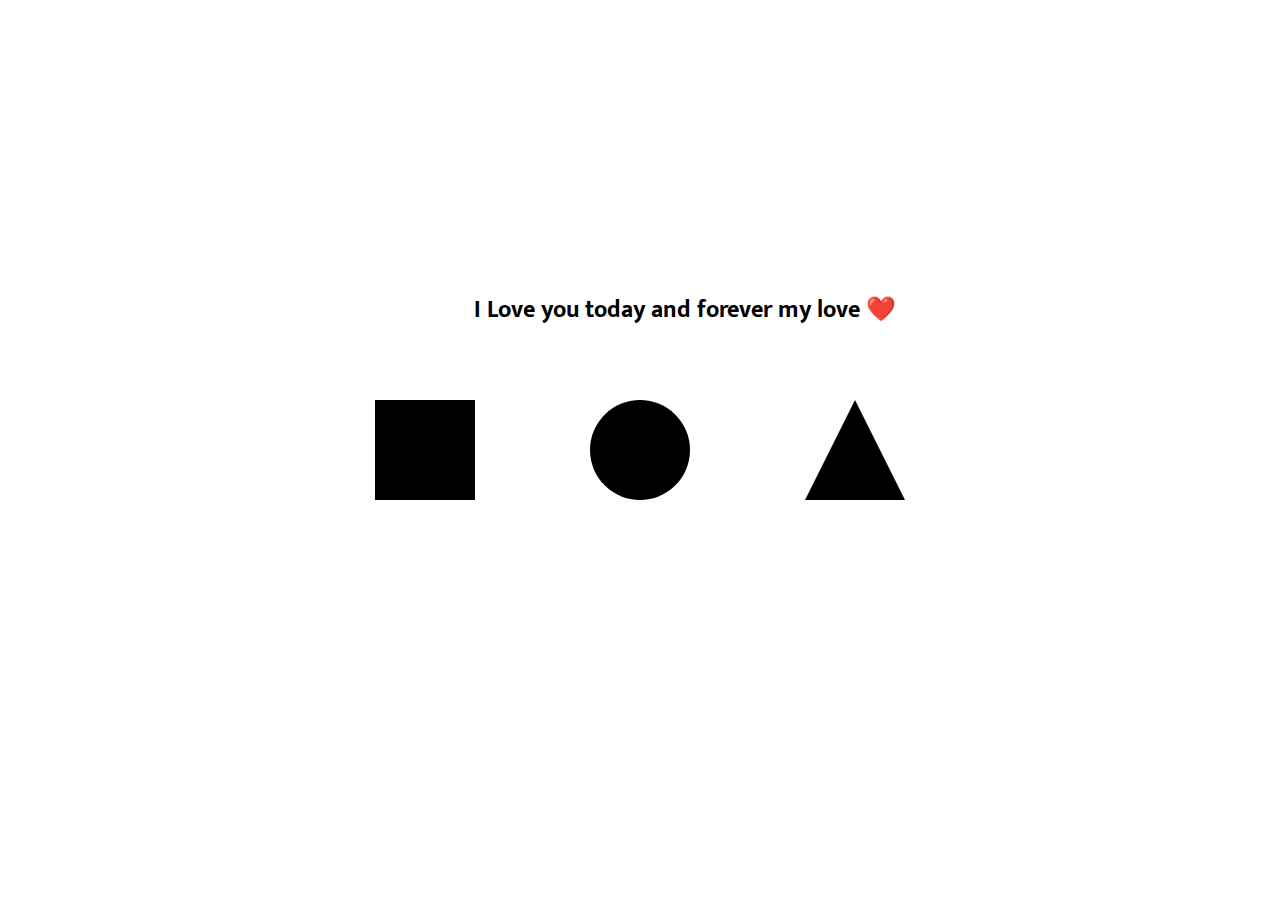
<file: index.html>
<!DOCTYPE html>
<html lang="en">
<head>
    <meta charset="UTF-8">
    <title>Stupid Penguin's</title>
    <meta name="viewport" content="width=device-width, initial-scale=1.0">
    <link rel="stylesheet" href="style.css">
    <link rel="preconnect" href="https://fonts.googleapis.com">
    <link rel="preconnect" href="https://fonts.gstatic.com" crossorigin>
    <link href="https://fonts.googleapis.com/css2?family=Mukta:wght@300&display=swap" rel="stylesheet">
</head>
<body>
    <h2>I Love you today and forever my love ❤️</h2>
        <div class="container">
                <div data-rate="0.7" class="square"></div>
                <div class="circle" data-rate="1.5"></div>
                <div class="triangle" data-rate="1"></div>
        </div>

        <div class="container2"></div>
    <script src="main.js"></script>
</body>
</html>
</file>
<file: style.css>
html {
    scroll-behavior: smooth;
}

body {
    margin: 0;
    padding: 0;
    font-family: 'Mukta', sans-serif;
}

.square {
    margin: 0px;
    height: 100px;
    width: 100px;
    transition: 0.3s;
    background-color: black;
}
.square:hover {
    margin: -12.5px;
    height: 125px;
    width: 125px;
    background-color: #E31C79;
}

.circle {
    margin: -100px 115px;
    height: 100px;
    width: 100px;
    border-radius: 50%;
    transition: 0.3s;
    background-color: black;
}
.circle:hover {
    margin: -120px 105px;
    height: 125px;
    width: 125px;
    background-color: #ffdee9;
}

.triangle {
    margin: 0px 0px;
    width: 0;
    height: 0;
    transition: 0.3s;
    border-left: 50px solid transparent;
    border-right: 50px solid transparent;
    border-bottom: 100px solid black;
}

.triangle:hover {
    transform: rotate(3.142rad);
    border-bottom: 100px solid pink;
}

.container {
    height: 100%;
    width: 100%;
    position: absolute;
    display: flex;
    align-items: center;
    justify-content: center;
}

h2 {
    position: absolute;
    top:  30%;
    left: 37%;
}
</file>
